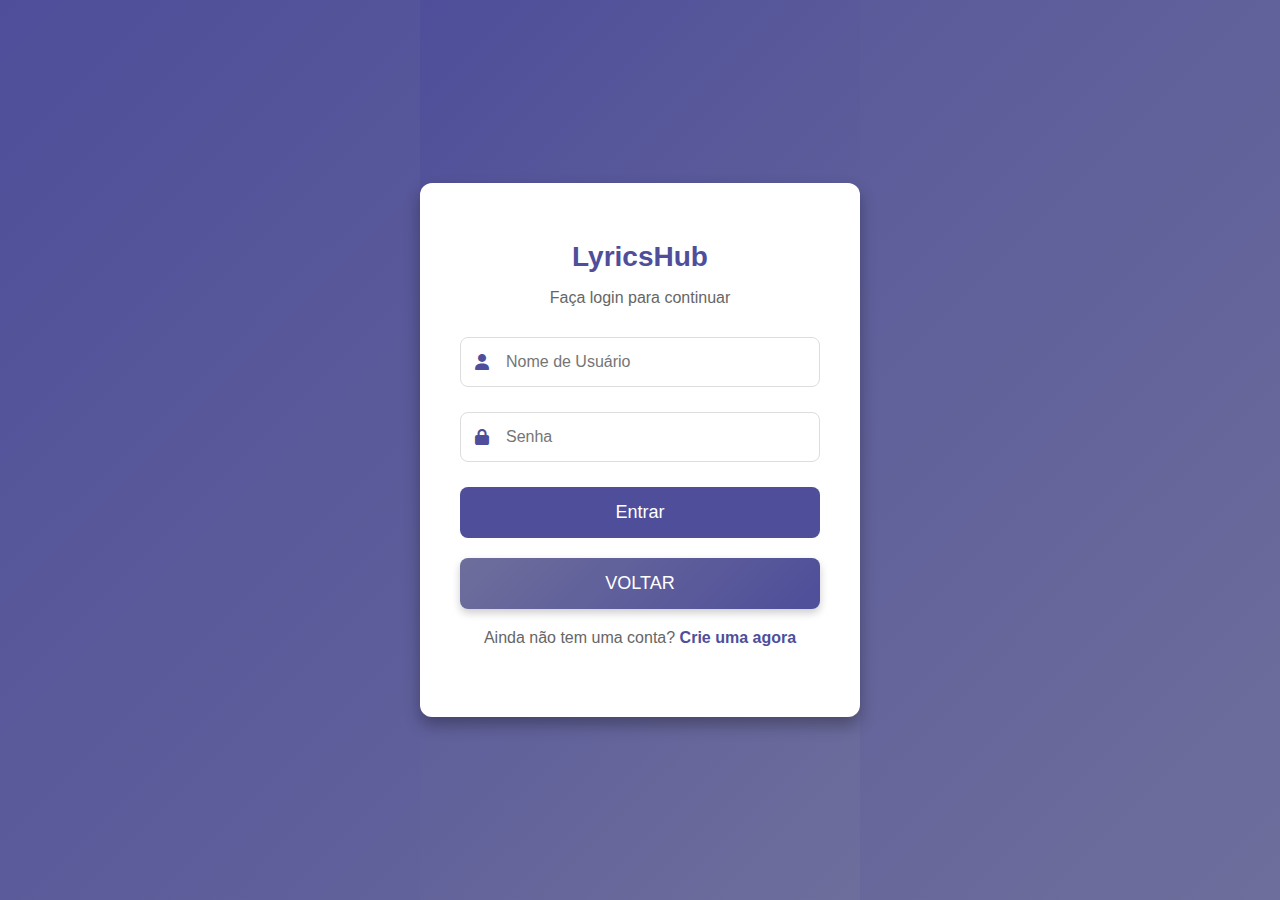
<file: pagina-entrar.html>
<!DOCTYPE html>
<html lang="pt-br">
<head>
    <meta charset="UTF-8">
    <meta name="viewport" content="width=device-width, initial-scale=1.0">
    <title>Login - LyricsHub</title>
    <link rel="stylesheet" href="styles-login.css"> <!-- Link para o CSS da página de login -->
    <link rel="stylesheet" href="https://cdnjs.cloudflare.com/ajax/libs/font-awesome/6.0.0-beta3/css/all.min.css">
</head>
<body>
    <div class="login-container">
        <div class="login-box">
            <h1>LyricsHub</h1>
            <p>Faça login para continuar</p>
            <form action="#" method="post">
                <div class="textbox">
                    <i class="fas fa-user"></i>
                    <input type="text" placeholder="Nome de Usuário" name="username" required>
                </div>
                <div class="textbox">
                    <i class="fas fa-lock"></i>
                    <input type="password" placeholder="Senha" name="password" required>
                </div>
                <input type="submit" class="btn" value="Entrar">
                <button class="back-btn" onclick="window.location.href='index.html';">Voltar</button>
                <p class="signup-link">Ainda não tem uma conta? <a href="#">Crie uma agora</a></p>
            </form>
        </div>
    </div>
</body>
</html>
</file>
<file: styles-login.css>
/* Reset básico de estilos */
body, html {
    margin: 0;
    padding: 0;
    height: 100%;
    font-family: 'Segoe UI', Tahoma, Geneva, Verdana, sans-serif;
    background: linear-gradient(135deg, #4e4e9a, #6e6e9c); /* Azul escuro com um toque de roxo */
    display: flex;
    justify-content: center;
    align-items: center;
}

.login-container {
    display: flex;
    justify-content: center;
    align-items: center;
    height: 100vh;
}

.login-box {
    width: 360px;
    padding: 40px;
    background: #fff;
    text-align: center;
    border-radius: 12px; /* Bordas mais arredondadas */
    box-shadow: 0 8px 16px rgba(0, 0, 0, 0.3); /* Sombra mais suave */
    animation: fadeIn 0.5s ease-in-out;
}

.login-box h1 {
    color: #4e4e9a; /* Azul escuro com toque de roxo */
    font-size: 28px; /* Tamanho maior para destaque */
    margin-bottom: 10px;
}

.login-box p {
    color: #666;
    margin-bottom: 30px;
    font-size: 16px; /* Tamanho de fonte para mais clareza */
}

.textbox {
    position: relative;
    margin-bottom: 25px;
}

.textbox input {
    width: 100%;
    padding: 15px;
    padding-left: 45px;
    border: 1px solid #ddd;
    border-radius: 8px;
    outline: none;
    font-size: 16px;
    transition: border-color 0.3s ease;
    box-sizing: border-box; /* Ajusta a largura total para incluir padding e border */
}

.textbox input:focus {
    border-color: #4e4e9a; /* Azul escuro com toque de roxo */
}

.textbox i {
    position: absolute;
    top: 50%; /* Alinha verticalmente ao centro */
    left: 15px;
    color: #4e4e9a; /* Azul escuro com toque de roxo */
    transform: translateY(-50%); /* Centraliza verticalmente */
}

.btn {
    width: 100%;
    background: #4e4e9a; /* Azul escuro com toque de roxo */
    border: none;
    padding: 15px;
    color: #fff;
    font-size: 18px;
    cursor: pointer;
    border-radius: 8px;
    transition: background 0.3s ease;
}

.btn:hover {
    background: #3e3e7a; /* Azul escuro mais intenso para o efeito hover */
}

.signup-link {
    margin-top: 20px;
    color: #666;
}

.signup-link a {
    color: #4e4e9a; /* Azul escuro com toque de roxo */
    text-decoration: none;
    font-weight: bold;
}

.signup-link a:hover {
    text-decoration: underline;
}

/* Estilos refinados para o botão Voltar */
.back-btn {
    width: 100%;
    background: linear-gradient(135deg, #6e6e9c, #4e4e9a); /* Gradiente azul com toque de roxo */
    border: none;
    padding: 15px;
    color: #fff;
    font-size: 18px;
    cursor: pointer;
    border-radius: 8px;
    box-shadow: 0 4px 8px rgba(0, 0, 0, 0.2); /* Sombra suave */
    transition: background 0.3s ease, box-shadow 0.3s ease; /* Transição suave para background e sombra */
    margin-top: 20px; /* Espaço acima do botão */
    text-transform: uppercase; /* Texto em maiúsculas */
}

.back-btn:hover {
    background: linear-gradient(135deg, #4e4e9a, #6e6e9c); /* Inverte o gradiente para o hover */
    box-shadow: 0 6px 12px rgba(0, 0, 0, 0.3); /* Sombra mais intensa no hover */
}

/* Animação de fade-in */
@keyframes fadeIn {
    from {
        opacity: 0;
        transform: translateY(-20px);
    }
    to {
        opacity: 1;
        transform: translateY(0);
    }
}
</file>
